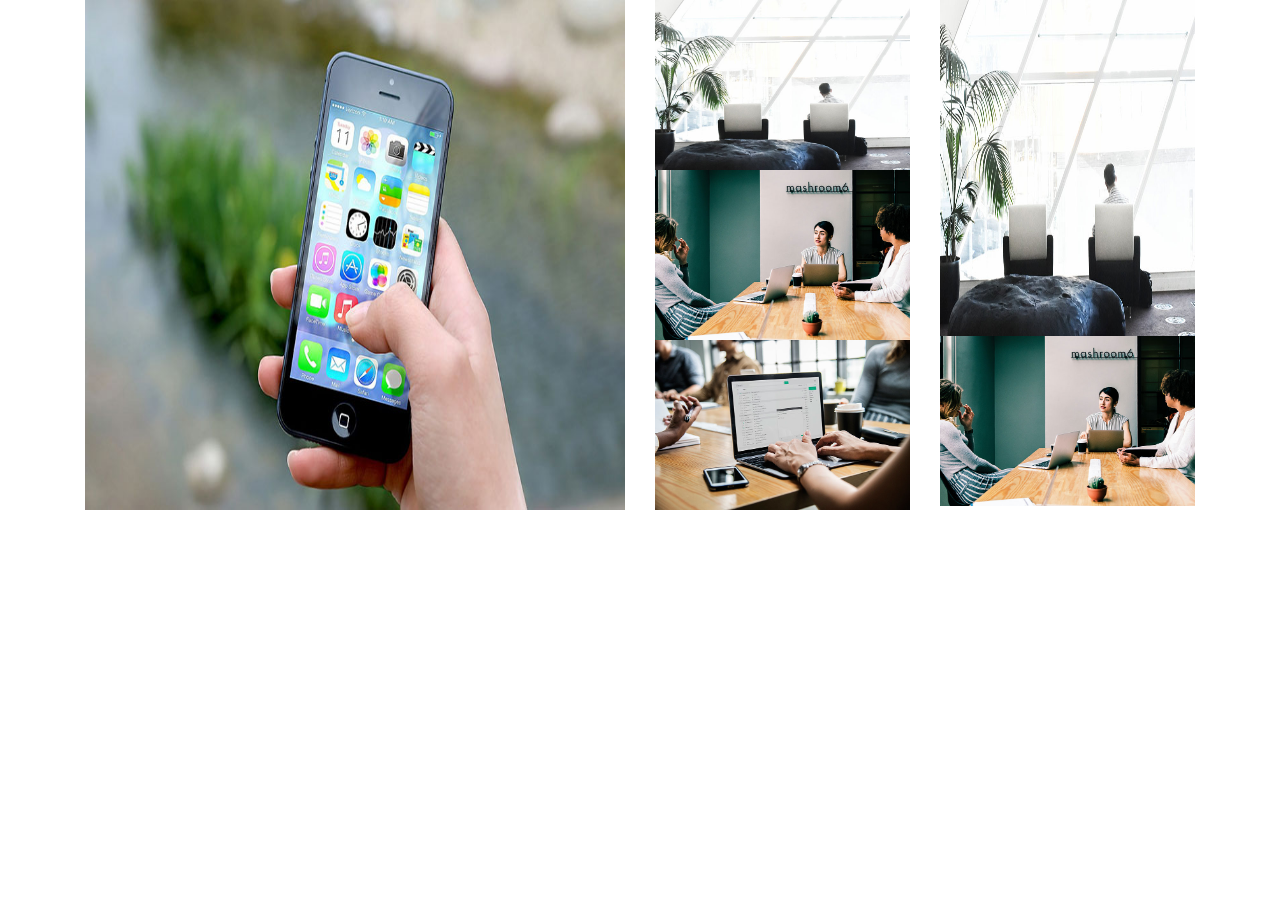
<file: index.html>
<!DOCTYPE html>
<html lang="en">
<head>
    <meta charset="UTF-8">
    <meta name="viewport" content="width=device-width, initial-scale=1.0">
    <meta http-equiv="X-UA-Compatible" content="ie=edge">
    <title>Hello</title>
    <link rel="stylesheet" href="https://cdn.jsdelivr.net/npm/bootstrap@4.5.3/dist/css/bootstrap.min.css" integrity="sha384-TX8t27EcRE3e/ihU7zmQxVncDAy5uIKz4rEkgIXeMed4M0jlfIDPvg6uqKI2xXr2" crossorigin="anonymous">
</head>
<body>
    <div class="container">
        <!-- <div class="row">
            <div class="col-12">
                <img src="img/banner/banner2.jpg" class="img-fluid">
            </div> 
        </div> Close Row 1 -->
        <div class="row">
            <div class="col-sm-6">
                <img src="img/work/work1.jpg" class="img-fluid "  style="width: 100%; height: 100%;"/>
            </div>
            <div class="col-sm-3">
                <img src="img/work/work6.jpg" class="img-fluid " style="width: 100%;">
                <img src="img/work/work3.jpg" class="img-fluid" style="width: 100%;" />
                <img src="img/work/work4.jpg" class="img-fluid " style="width: 100%;">
                
            </div>
            <div class="col-sm-3">
                <img src="img/work/work6.jpg" class="img-fluid " style="width: 100%; height: 66%;">
                <img src="img/work/work3.jpg" class="img-fluid"  style="width: 100%;"/>
            </div>
        </div> <!-- Close Row 2 -->
    </div> <!-- Close container -->
</body>
</html>
</file>
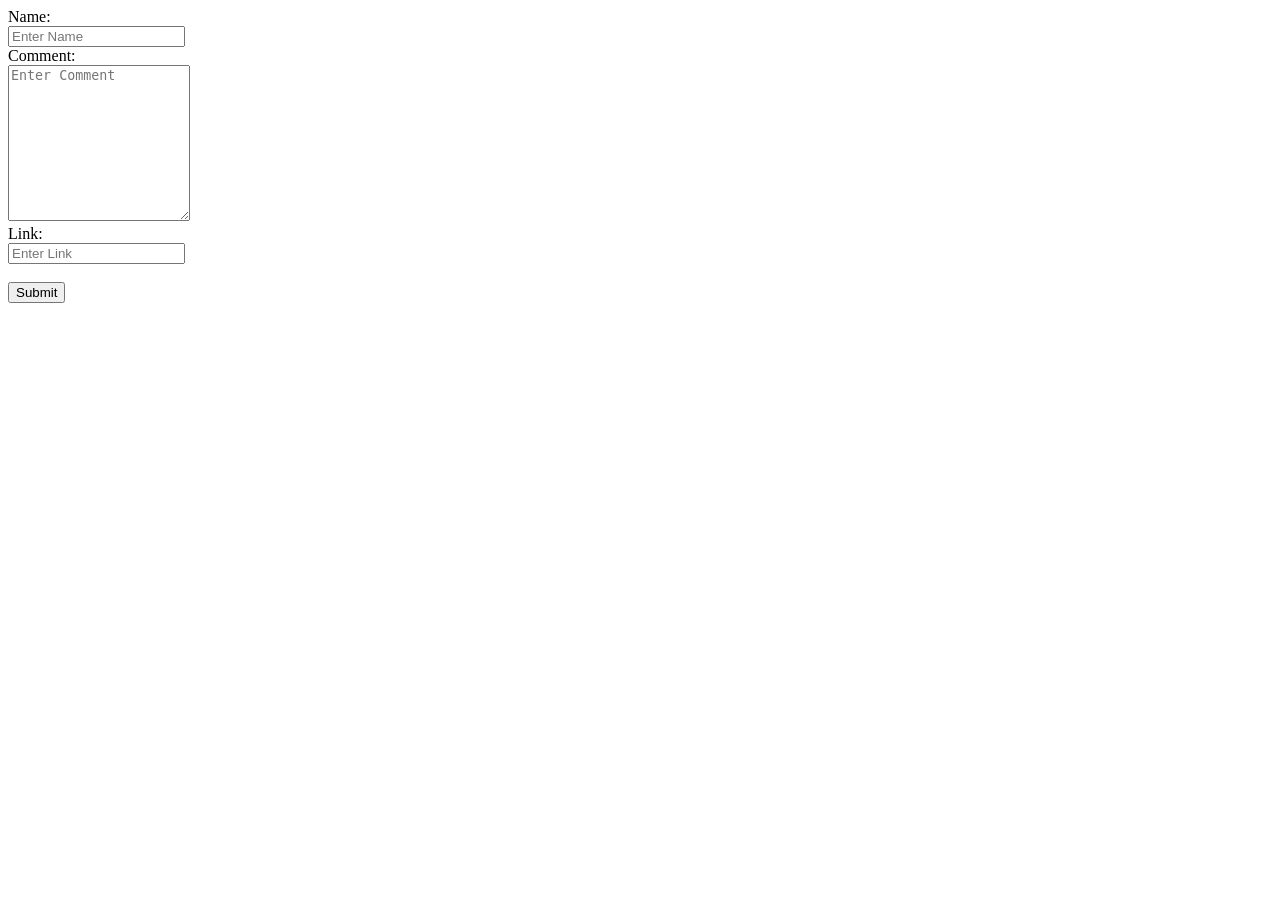
<file: form (1).html>
<!DOCTYPE html>
<html>
<head>
	<title>Comment Form</title>
</head>
<body>
  <form action = "insert.php" method = "post" id="CommentForm" >
    Name:<br>
    <input type="text" name = "name" id="idName" placeholder="Enter Name"> <br>
    Comment:<br>
    <textarea rows="10" cols="20" name = "comment" id="idComment" placeholder="Enter Comment"></textarea><br>  
    Link:<br>
    <input type="text" name = "link" id="idLink" placeholder="Enter Link"> <br><br>
    <input type="submit" id="commentBtn">
  </form> 
</body>
</html>
</file>
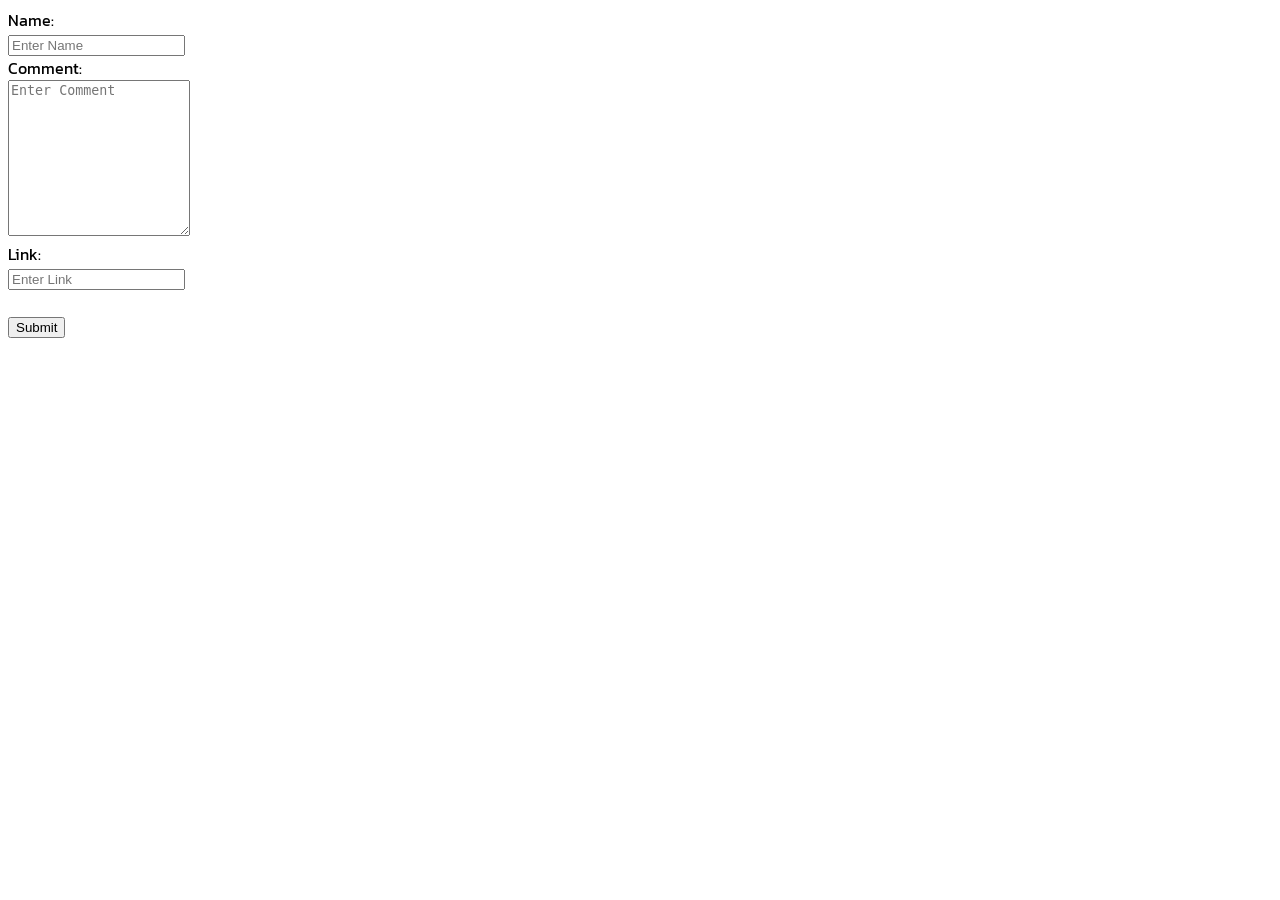
<file: form.html>
<!DOCTYPE html>
<html>
<head>
  <style>
    body{
      font-family:"Kanit";
    }
  </style>
  <link rel="preconnect" href="https://fonts.gstatic.com">
<link href="https://fonts.googleapis.com/css2?family=Kanit&display=swap" rel="stylesheet">
	<title>Comment Form</title>
</head>
<body>
  <form action = "insert.php" method = "post" id="CommentForm" >
    Name:<br>
    <input type="text" name = "name" id="idName" placeholder="Enter Name"> <br>
    Comment:<br>
    <textarea rows="10" cols="20" name = "comment" id="idComment" placeholder="Enter Comment"></textarea><br>  
    Link:<br>
    <input type="text" name = "link" id="idLink" placeholder="Enter Link"> <br><br>
    <input type="submit" id="commentBtn">
  </form> 
</body>
</html>
</file>
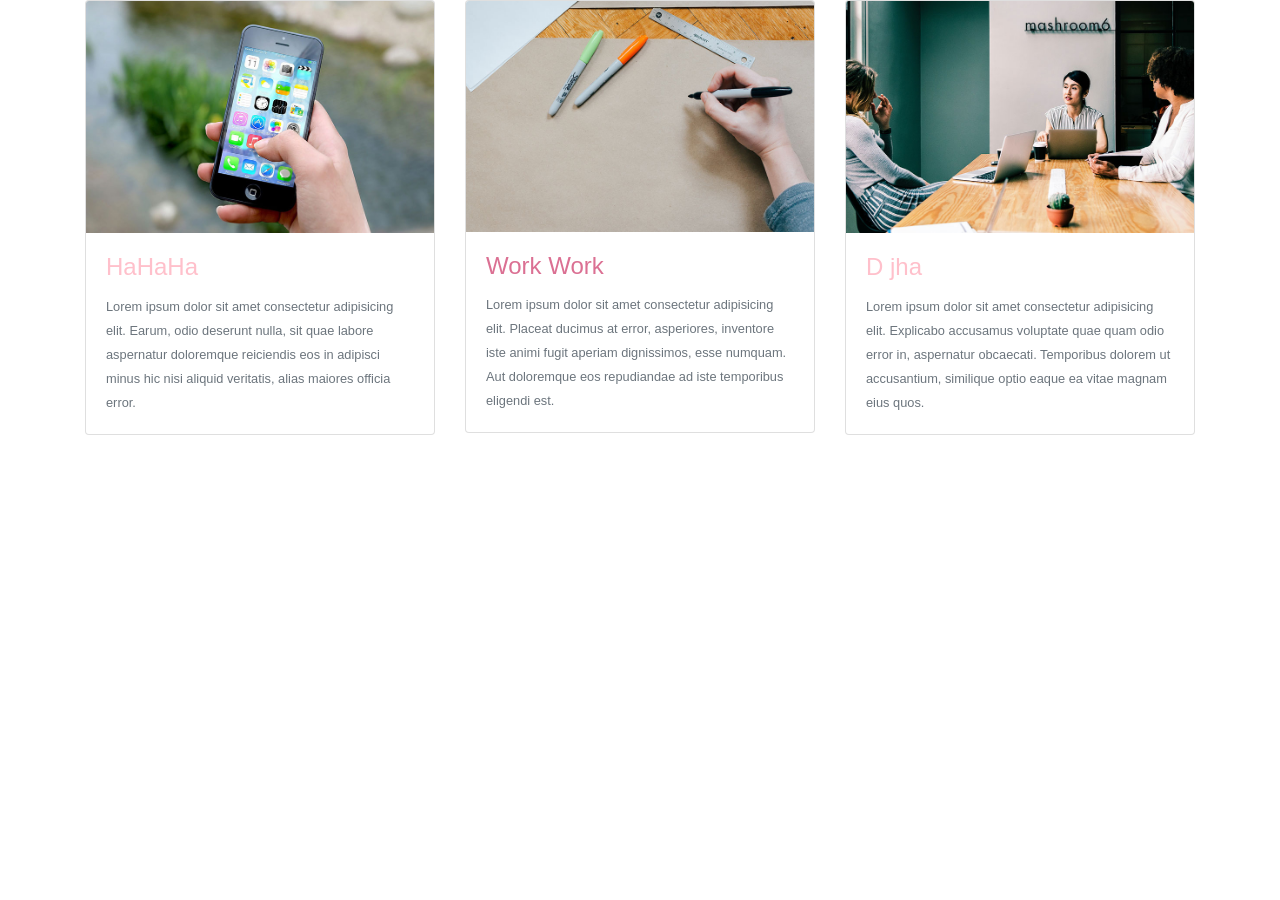
<file: Lap_2.html>
<!DOCTYPE html>
<html lang="en">
<head>
    <meta charset="UTF-8">
    <meta name="viewport" content="width=device-width, initial-scale=1.0">
    <meta http-equiv="X-UA-Compatible" content="ie=edge">
    <title>NongPuii</title>
    <link rel="stylesheet" href="css/bootstrap.min.css"/>
</head>
<body>
<div class="container">
    <div class="row">
        <div class="col-sm-4">
            <div class="card" style="color: pink;">
                <img class="card-img-top" src="work1.jpg" alt="Card image cap">
                <div class="card-body">
                    <h4 class="card-title">HaHaHa</h4>
                    <p class="card-text"><small class="text-muted">Lorem ipsum dolor sit amet consectetur adipisicing elit. Earum, odio deserunt nulla, sit quae labore aspernatur doloremque reiciendis eos in adipisci minus hic nisi aliquid veritatis, alias maiores officia error.</small></p>
                    </div>
                </div>
            </div>
            <div class="col-sm-4">
            <div class="card" style="color: palevioletred;">
                <img class="card-img-top" src="work2.jpg" alt="Card image cap">
                <div class="card-body">
                    <h4 class="card-title">Work Work</h4>
                    <p class="card-text"><small class="text-muted">Lorem ipsum dolor sit amet consectetur adipisicing elit. Placeat ducimus at error, asperiores, inventore iste animi fugit aperiam dignissimos, esse numquam. Aut doloremque eos repudiandae ad iste temporibus eligendi est.</small></p>
                    </div>
                </div>
            </div>
            <div class="col-sm-4">
            <div class="card" style="color: pink;">
                <img class="card-img-top" src="work3.jpg" alt="Card image cap">
                <div class="card-body">
                    <h4 class="card-title">D jha</h4>
                    <p class="card-text"><small class="text-muted">Lorem ipsum dolor sit amet consectetur adipisicing elit. Explicabo accusamus voluptate quae quam odio error in, aspernatur obcaecati. Temporibus dolorem ut accusantium, similique optio eaque ea vitae magnam eius quos.</small></p>
                    </div>
                </div>
        </div>
    </div>
                


</body>
</html>
</file>
